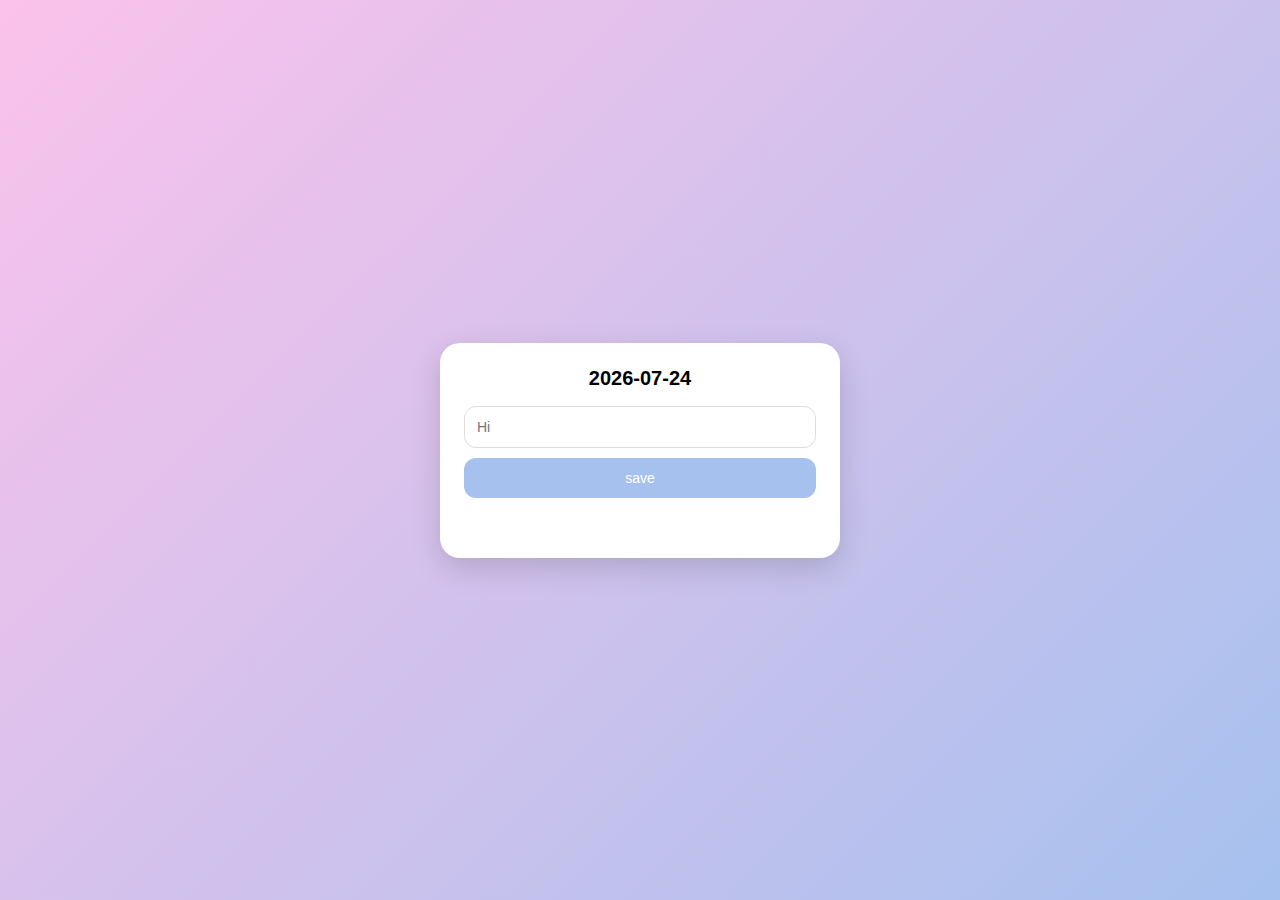
<file: docs/index.html>
<!DOCTYPE html>
<html lang="ko">
<head>
  <meta charset="UTF-8">
  <title>하루 한 줄</title>
  <link rel="stylesheet" href="style.css">
</head>
<body>
  <div class="container">
  <h1 id="date"></h1>

  <input id="logInput" placeholder="Hi" />
  <button id="saveBtn">save</button>

  <ul id="logList"></ul>

  <script src="script.js"></script>
  </div>
</body>
</html>
</file>
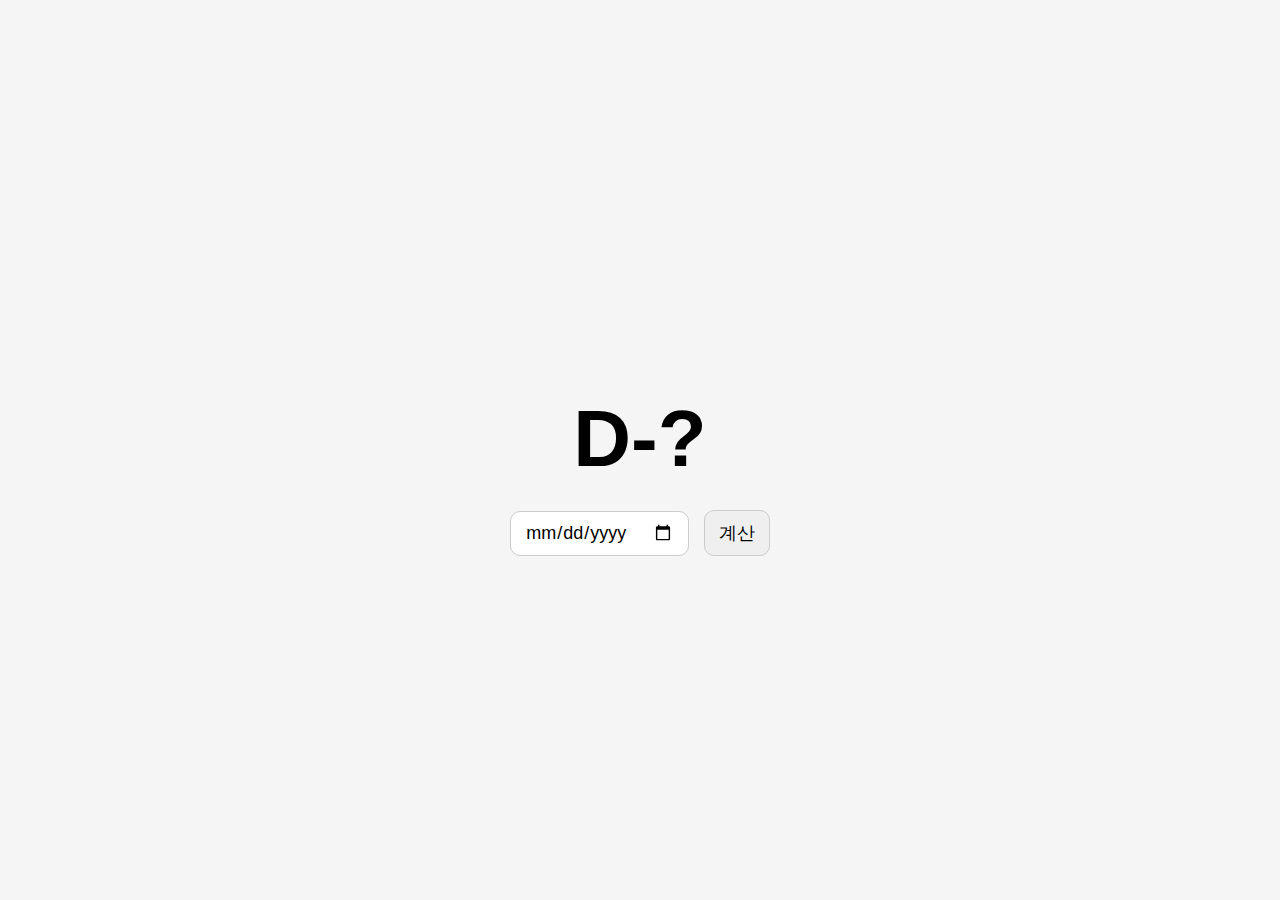
<file: one/index.html>
<!DOCTYPE html>
<html lang="ko">
<head>
  <meta charset="UTF-8" />
  <meta name="viewport" content="width=device-width, initial-scale=1.0" />
  <title>D-day</title>
  <link rel="stylesheet" href="style.css" />
  <link rel="apple-touch-icon" href="icondd.png">
  <link rel="icon" href="icondd.png">
  <meta name="apple-mobile-web-app-capable" content="yes">
  <meta name="apple-mobile-web-app-status-bar-style" content="default">
</head>
<body>
  <div class="container">
    <h1 id="result">D-?</h1>

    <input type="date" id="dateInput" />
    <button id="calcBtn">계산</button>

  </div>

  <script src="script.js"></script>
</body>
</html>
</file>
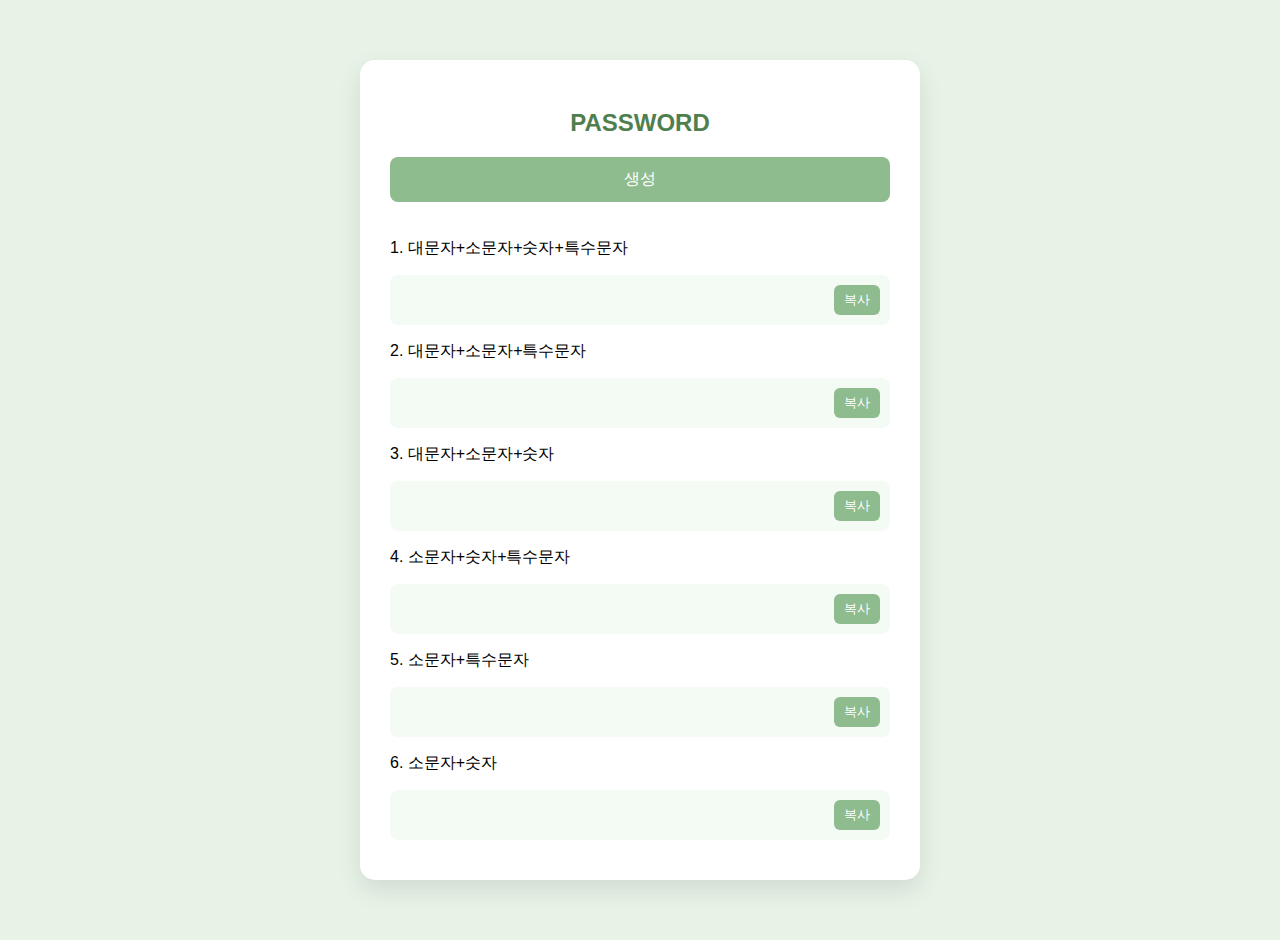
<file: two/index.html>
<!DOCTYPE html>
<html>
<head>

<link rel="icon" type="image/png" href="8FA0D027-8185-4932-9506-A06A040F53FC.png">
<link rel="apple-touch-icon" href="8FA0D027-8185-4932-9506-A06A040F53FC.png">
    
<meta charset="UTF-8">
<meta name="viewport" content="width=device-width, initial-scale=1.0">

<title>PASSWORD</title>

<link rel="stylesheet" href="style.css">

</head>

<body>

<div class="container">

<h2>PASSWORD</h2>

<button class="generate-btn" onclick="generate()">생성</button>

<p>1. 대문자+소문자+숫자+특수문자</p>
<div class="password-row">
<span id="p1" class="password-text"></span>
<button class="copy-btn" onclick="copy('p1',this)">복사</button>
</div>

<p>2. 대문자+소문자+특수문자</p>
<div class="password-row">
<span id="p2" class="password-text"></span>
<button class="copy-btn" onclick="copy('p2',this)">복사</button>
</div>

<p>3. 대문자+소문자+숫자</p>
<div class="password-row">
<span id="p3" class="password-text"></span>
<button class="copy-btn" onclick="copy('p3',this)">복사</button>
</div>

<p>4. 소문자+숫자+특수문자</p>
<div class="password-row">
<span id="p4" class="password-text"></span>
<button class="copy-btn" onclick="copy('p4',this)">복사</button>
</div>

<p>5. 소문자+특수문자</p>
<div class="password-row">
<span id="p5" class="password-text"></span>
<button class="copy-btn" onclick="copy('p5',this)">복사</button>
</div>

<p>6. 소문자+숫자</p>
<div class="password-row">
<span id="p6" class="password-text"></span>
<button class="copy-btn" onclick="copy('p6',this)">복사</button>
</div>

</div>

<script src="script.js"></script>

</body>
</html>
</file>
<file: docs/style.css>
* {
  box-sizing: border-box;
}

body {
  margin: 0;
  min-height: 100vh;
  background: linear-gradient(135deg, #fbc2eb, #a6c1ee);
  font-family: "Pretendard", sans-serif;
  display: flex;
  justify-content: center;
  align-items: center;
}

.container {
  background: white;
  width: 90%;
  max-width: 400px;
  padding: 24px;
  border-radius: 20px;
  box-shadow: 0 10px 30px rgba(0,0,0,0.15);
}

h1 {
  margin: 0 0 16px;
  text-align: center;
  font-size: 20px;
}

input {
  width: 100%;
  padding: 12px;
  border-radius: 12px;
  border: 1px solid #ddd;
  font-size: 14px;
  outline: none;
}

input:focus {
  border-color: #a6c1ee;
}

button {
  width: 100%;
  margin-top: 10px;
  padding: 12px;
  border: none;
  border-radius: 12px;
  background: #a6c1ee;
  color: white;
  font-size: 14px;
  cursor: pointer;
}

button:hover {
  background: #8fa9e6;
}

ul {
  list-style: none;
  padding: 0;
  margin-top: 20px;
  max-height: 200px;
  overflow-y: auto;
}

li {
  background: #f5f6fa;
  padding: 10px;
  border-radius: 10px;
  font-size: 13px;
  margin-bottom: 8px;
}
</file>
<file: one/style.css>
* {
  box-sizing: border-box;
  font-family: -apple-system, BlinkMacSystemFont, "Pretendard", sans-serif;
}

body {
  margin: 0;
  height: 100vh;
  display: flex;
  justify-content: center;
  align-items: center;
  background: #f5f5f5;
}

.container {
  text-align: center;
}

#result {
  font-size: 80px;
  margin-bottom: 20px;
}

input, button {
  font-size: 18px;
  padding: 10px 14px;
  margin: 5px;
  border-radius: 10px;
  border: 1px solid #ccc;
}

button {
  cursor: pointer;
}
</file>
<file: two/style.css>
body{
font-family:sans-serif;
background:#e8f3e8;
margin:0;
display:flex;
justify-content:center;
align-items:center;
min-height:100vh;
padding:20px;
}

.container{
background:white;
padding:30px;
width:500px;
max-width:100%;
border-radius:15px;
box-shadow:0 10px 25px rgba(0,0,0,0.1);
}

h2{
text-align:center;
color:#4f7f4f;
margin-bottom:20px;
}

.generate-btn{
width:100%;
padding:12px;
font-size:16px;
background:#8fbc8f;
border:none;
border-radius:8px;
color:white;
cursor:pointer;
margin-bottom:20px;
transition:0.2s;
}

.generate-btn:hover{
background:#79a979;
}

.password-row{
display:flex;
justify-content:space-between;
align-items:center;
background:#f4faf4;
padding:10px;
border-radius:8px;
margin-bottom:10px;
gap:10px;
}

.password-text{
font-family:monospace;
font-size:16px;
word-break:break-all;
}

.copy-btn{
background:#8fbc8f;
border:none;
color:white;
padding:6px 10px;
border-radius:6px;
cursor:pointer;
transition:0.2s;
white-space:nowrap;
}

.copy-btn:hover{
background:#79a979;
}

.copied{
background:#5c8f5c;
}

/* 모바일 */
@media (max-width:500px){

.container{
padding:20px;
}

.password-row{
flex-direction:column;
align-items:flex-start;
}

.copy-btn{
width:100%;
}

}
</file>
